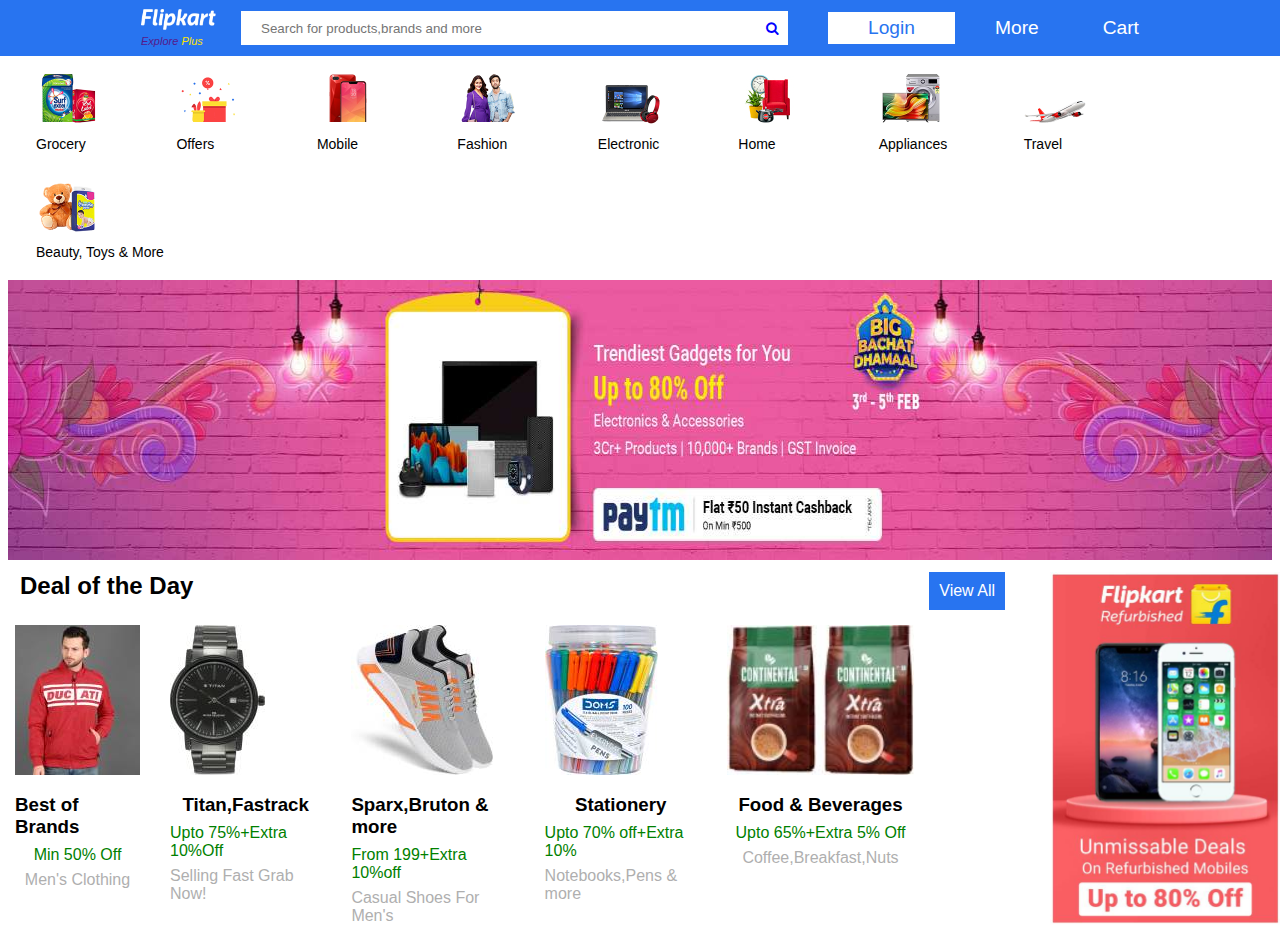
<file: index.html>
<!DOCTYPE html>
<html lang="en">

<head>
    <meta charset="UTF-8">
    <meta http-equiv="X-UA-Compatible" content="IE=edge">
    <meta name="viewport" content="width=device-width, initial-scale=1.0">
    <title>flipkart</title>
    <link rel="stylesheet" href="https://cdnjs.cloudflare.com/ajax/libs/font-awesome/4.7.0/css/font-awesome.min.css">
    
    <link rel="preconnect" href="https://fonts.googleapis.com" />
    <link rel="preconnect" href="https://fonts.gstatic.com" crossorigin />
    <link
      href="https://fonts.googleapis.com/css2?family=Montserrat:ital,wght@0,100;0,200;0,300;0,400;0,500;0,600;0,700;1,100;1,200;1,300;1,400;1,500;1,600&display=swap"
      rel="stylesheet"
    />
    <style>
        * {
        font-family:"Roboto",Arial,sans-serif;
      }
        *{
            margin:0;
            padding: 0;
            box-sizing: border-box;
        }
        .header {
            background-color: #2874f0;
            height: 56px;
            width: 100%;
            
        }
        .navbar{
            justify-content:center;
            align-items: center;
            display:flex;
            height: 56px;

        }


        a {
            text-decoration: none;

        }
        .white{
            color:white; 
        }

        .login {
            background-color: white;
            padding:5px 40px;
            color: #2874f0;
            margin:0 40px;

        }

        .border_none {
            border: none;
        }

       div.alignx {
            vertical-align: top;
            display: inline-block;
            justify-content: space;
            margin: 0 28px;
            padding:12px 8px;
        }
        .fsize{
            font-size:1.2rem;
        }
        .caption {
            display: block;
            font-size: 14px;
        }
        .input{
            padding:2.5px 20px;
            background-color: white;
            width:490px;
            margin:0 25px 0 0;
        }
        .search{
            background-color:white;
            padding:7px 0;
            ;
        }
        .cartspace{
            margin:0 0 0 4rem;
        }
        .explore{
            font-style: italic;
            font-size: 11px;
        }
        .logo{
            margin:0 25px 0 0;
        }
        .bpadding{
            padding:8px; 
        }
        .inline{
            display: inline;
        }
        .flex{
            display: flex;
        }
        .card{
            display:flex
        }
        .side_offer{
            margin:0 0 0 45px;
        }
        .card_child{
            padding:25px 15px;
        }
        .secondary-element {
        display: flex;
        flex-direction: column;
        align-items: center;
      }
      .text-success {
        color: green;
        padding: 8px 0 0 0;
      }

      .text-disabled {
        color: #afafaf;
        padding:7px 0 0 0;
    }
    .text-primary{
        margin:15px 0 0 0;
    }
    .img-center{
        align-items: center;
    }
    .deal-of-day{
        padding:15px 20px;
        display: inline;
    }
    .view-all-button{
        background-color:#2874f0;
        float: right;
    }
    .view-all{
        float:right;
        color:white;
        padding: 10px;
    }
    .dod-inline{
        display:inline-block;
    }
    </style>

</head>

<body>
    <div class="header">
        <div class="navbar">
        <div class="logo fsize"> 
            <img src="flipkart.png" alt="" width="75px" height="20.11px">
            <p class="explore"><a href="">Explore <span style="color:#ffe500 ">Plus</span></a></p>
        </div>
        <div class="search ">
            <input type="search" placeholder="Search for products,brands and more"class="border_none input"  /><button class="button border_none "  style="padding:0 10px;background-color:white; color:blue"><i class="fa fa-search border_none"></i></button>
        </div>
        <div class="fsize login" >Login</div>
        <div class="fsize white" >More</div>
        <div class="fsize white cartspace">Cart</div>

    </div>

       

    </div>
    <div class="image">
        <div class="alignx"><img src="grocery.png"  width="64px" height="64px"/><span class="caption">Grocery</span></div>
        <div class="alignx"><img src="offers.png" width="64px" height="64px"/><span class="caption">Offers</span></div>
        <div class="alignx"><img src="mobile.png" width="64px" height="64px"/><span class="caption">Mobile</span></div>
        <div class="alignx"><img src="fashion.png" width="64px" height="64px"/><span class="caption">Fashion</span></div>
        <div class="alignx"><img src="electronic.png" width="64px" height="64px"/><span class="caption">Electronic</span></div>
        <div class="alignx"><img src="Home.jpg" width="64px" height="64px"/><span class="caption">Home</span></div>
        <div class="alignx"><img src="Appliances.png" width="64px" height="64px"/><span class="caption">Appliances</span></div>
        <div class="alignx"><img src="Travel.png" width="64px" height="64px"/><span class="caption">Travel</span></div>
        <div class="alignx"><img src="Beauty,toys.png" width="64px" height="64px"/><span class="caption">Beauty, Toys & More</span></div>
    <div>

    </div>
 

<!-- bannner start  -->

    <div>
       
        <div class="bpadding">
            <img src="banner1.jpg" width="100%" height="280px"/>
        </div>

    </div>
<!-- banner end -->
      <div class="flex">
        
        <!-- section 1 -->
        <div >
            <div>
                <div class="deal-of-day">
                    <h2 class="dod-inline"> Deal of the Day</h2>
                    <div class="view-all-button">
                        <a class="view-all">View All</a>
                    </div>
                </div>
                
            </div>
            
            <div class="card">
                 <!-- 1 -->
            <div class="card_child">
                <div class="img-center">
                    <!-- for image -->
                    <img src="/card/best-of-brand.jpeg" height="150px" />
                </div>
                <!-- for written content -->
                <div class="secondary-element">
                    <h3 class="text-primary">Best of Brands</h3>
                    <p class="text-success">Min 50% Off</p>
                    <p class="text-disabled">Men's Clothing</p>
                </div>
            </div>
            <!-- 2 -->
            <div class="card_child">
                <div class="img-center">
                    <!-- for image -->
                    <img src="/card/watch.jpeg" height="150px" />
                </div>
                <!-- for written content -->
                <div class="secondary-element">
                    <h3 class="text-primary">Titan,Fastrack</h3>
                    <p class="text-success">Upto 75%+Extra 10%Off</p>
                    <p class="text-disabled">Selling Fast Grab Now!</p>
                </div>
            </div>
            <!-- 3 -->
            <div class="card_child">
                <div class="img-center">
                    <!-- for image -->
                    <img src="/card/shoes.jpeg"height="150px" />
                </div>
                <!-- for written content -->
                <div class="secondary-element">
                    <h3 class="text-primary">Sparx,Bruton & more</h3>
                    <p class="text-success">From 199+Extra 10%off</p>
                    <p class="text-disabled">Casual Shoes For Men's</p>
                </div>
            </div>
            <!-- 4 -->
            <div class="card_child">
                <div class="img-center">
                    <!-- for image -->
                    <img src="/card/stationery.jpeg"height="150px" />
                </div>
                <!-- for written content -->
                <div class="secondary-element">
                    <h3 class="text-primary">Stationery</h3>
                    <p class="text-success">Upto 70% off+Extra 10%</p>
                    <p class="text-disabled">Notebooks,Pens & more</p>
                </div>
            </div>
            <!-- 5 -->
            <div class="card_child">
                <div class="img-center">
                    <!-- for image -->
                    <img src="/card/foods.jpeg" height="150px"/>
                </div>
                <!-- for written content -->
                <div class="secondary-element">
                    <h3 class="text-primary">Food & Beverages</h3>
                    <p class="text-success">Upto 65%+Extra 5% Off</p>
                    <p class="text-disabled">Coffee,Breakfast,Nuts</p>
                </div>
            </div>
            </div>

        </div>
        
        
        
        <!-- section 2 -->
        <div class="side_offer">
         <img src="side_offer.jpg" width="230px" height="353px"/>
        </div>
  


      </div>





</body>

</html>
</file>
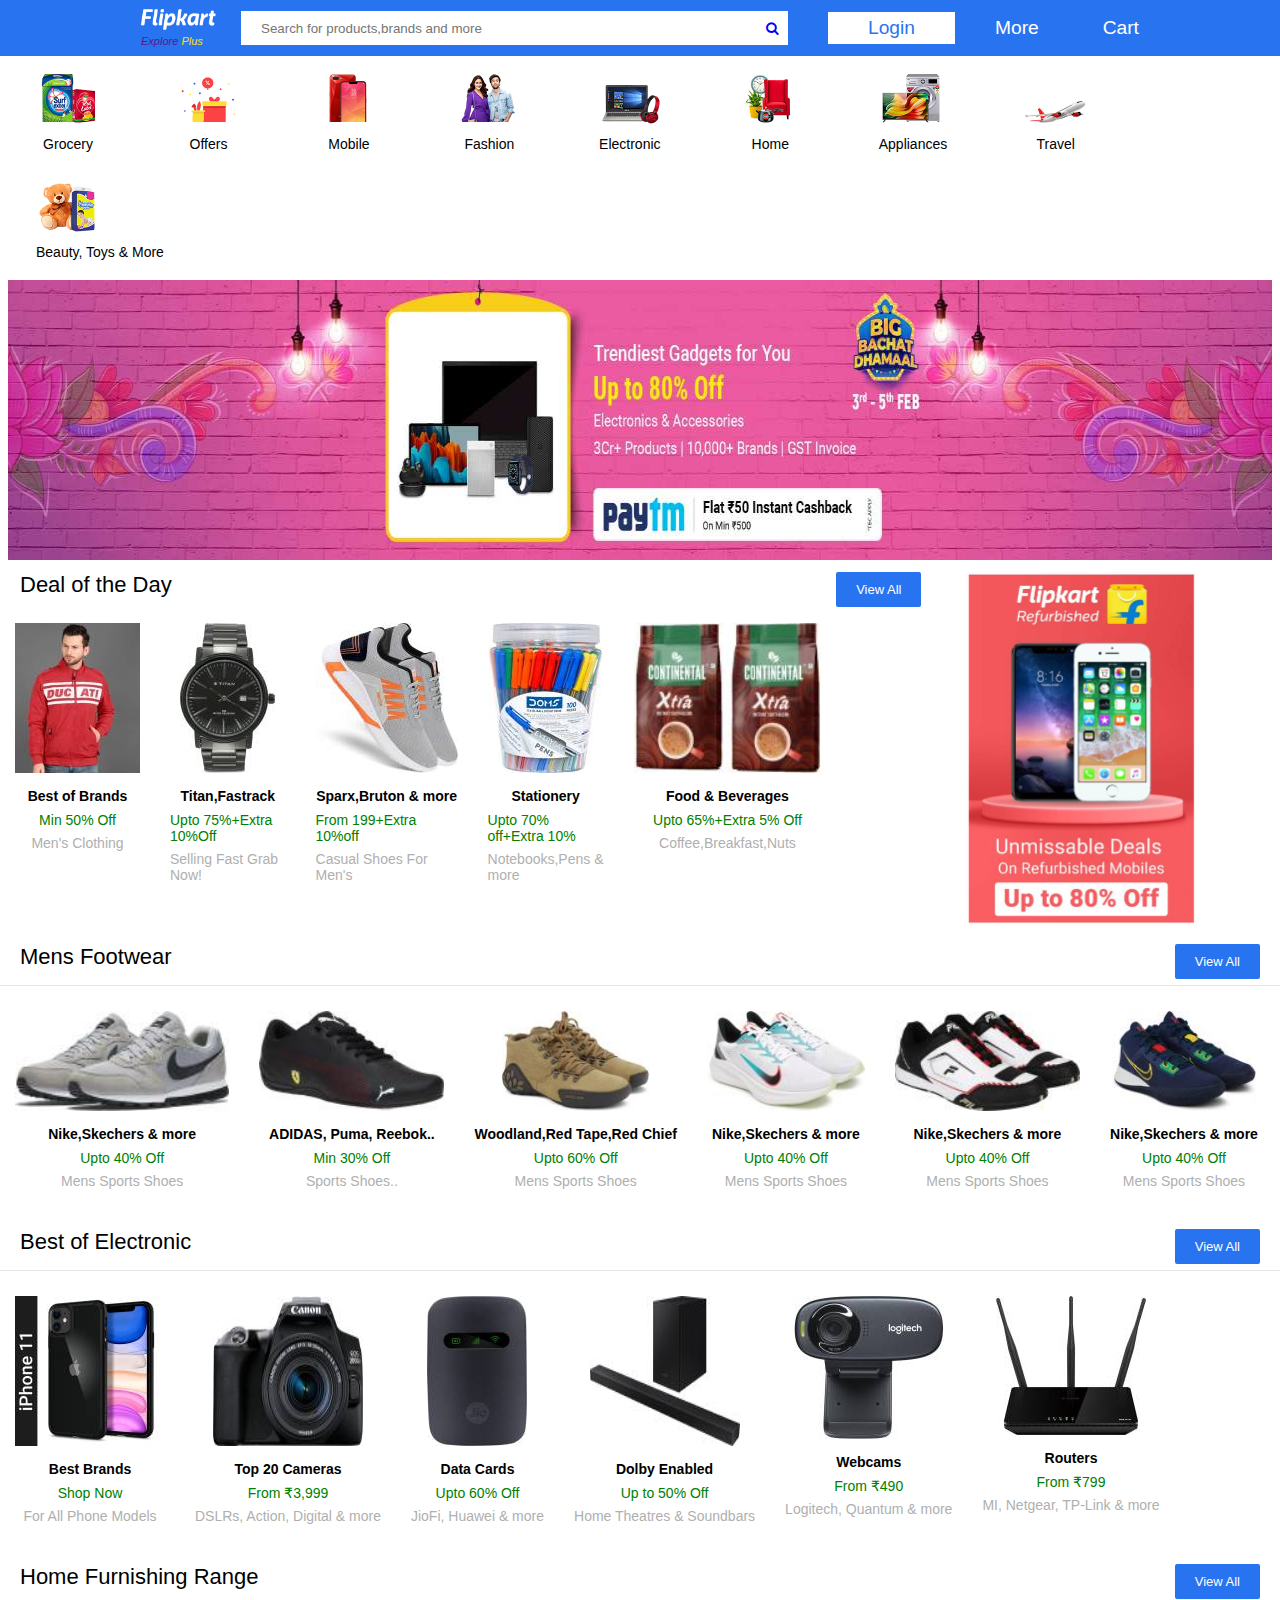
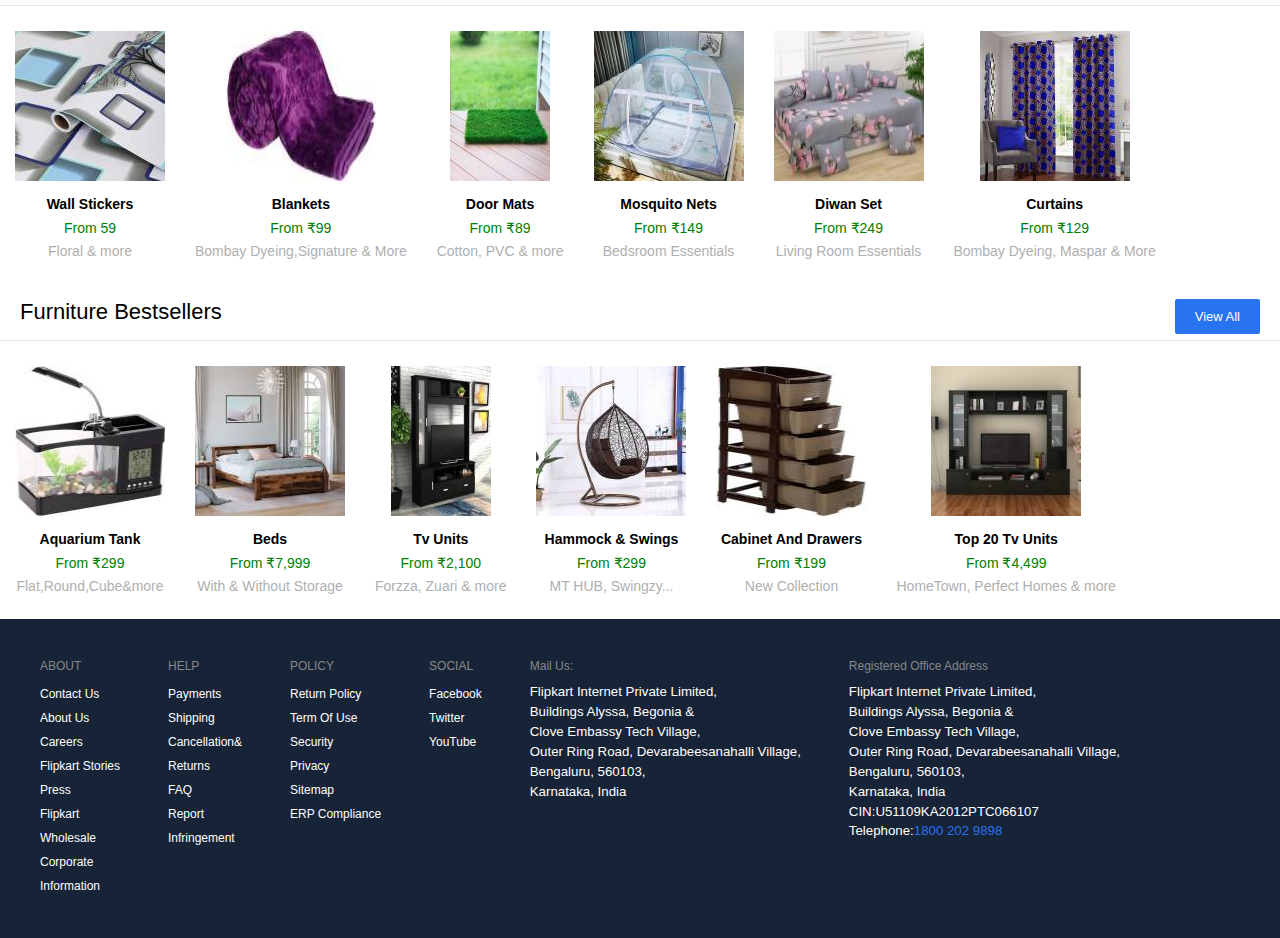
<file: fheader.html>
<!DOCTYPE html>
<html lang="en">

<head>
    <meta charset="UTF-8">
    <meta http-equiv="X-UA-Compatible" content="IE=edge">
    <meta name="viewport" content="width=device-width, initial-scale=1.0">
    <title>flipkart</title>
    <link rel="stylesheet" href="https://cdnjs.cloudflare.com/ajax/libs/font-awesome/4.7.0/css/font-awesome.min.css">
    
    <link rel="preconnect" href="https://fonts.googleapis.com" />
    <link rel="preconnect" href="https://fonts.gstatic.com" crossorigin />
    <link
      href="https://fonts.googleapis.com/css2?family=Montserrat:ital,wght@0,100;0,200;0,300;0,400;0,500;0,600;0,700;1,100;1,200;1,300;1,400;1,500;1,600&display=swap"
      rel="stylesheet"
    />
    <link rel="stylesheet" href="style.css">

</head>

<body class="roboto">
    <div class="header">
        <div class="navbar">
        <div class="logo fsize"> 
            <img src="flipkart.png" alt="" width="75px" height="20.11px">
            <p class="explore"><a href="">Explore <span style="color:#ffe500 ">Plus</span></a></p>
        </div>
        <div class="search ">
            <input type="search" placeholder="Search for products,brands and more"class="border_none input"  /><button class="button border_none "  style="padding:0 10px;background-color:white; color:blue"><i class="fa fa-search border_none"></i></button>
        </div>
        <div class="fsize login" >Login</div>
        <div class="fsize white" >More</div>
        <div>
            
            <div class="fsize white cartspace">Cart</div>
        </div>
        
        </div>

    </div>
    <div class="image">
        <div class="alignx"><img src="grocery.png"  width="64px" height="64px"/><span class="caption">Grocery</span></div>
        <div class="alignx"><img src="offers.png" width="64px" height="64px"/><span class="caption">Offers</span></div>
        <div class="alignx"><img src="mobile.png" width="64px" height="64px"/><span class="caption">Mobile</span></div>
        <div class="alignx"><img src="fashion.png" width="64px" height="64px"/><span class="caption">Fashion</span></div>
        <div class="alignx"><img src="electronic.png" width="64px" height="64px"/><span class="caption">Electronic</span></div>
        <div class="alignx"><img src="Home.jpg" width="64px" height="64px"/><span class="caption">Home</span></div>
        <div class="alignx"><img src="Appliances.png" width="64px" height="64px"/><span class="caption">Appliances</span></div>
        <div class="alignx"><img src="Travel.png" width="64px" height="64px"/><span class="caption">Travel</span></div>
        <div class="alignx"><img src="Beauty,toys.png" width="64px" height="64px"/><span class="caption">Beauty, Toys & More</span></div>
    <div>

    </div>
 

<!-- bannner start  -->

    <div>
       
        <div class="bpadding">
            <img src="banner1.jpg" class="banner" width="100%" height="280px"/>
        </div>

    </div>
<!-- banner end -->
      <div class="flex">
        
        <!-- section 1 -->
        <div >
            <div>
                <div class="deal-of-day">
                    <h2 class="top-pick-h2">Deal of the Day</h2>
                    <!-- <h2 class="dod-inline"> Deal of the Day</h2> -->
                    <div class="tpview">
                        <a href="#" class="tp-view-all">View All</a>
                    </div>
                </div>
                
            </div>
            
            <div class="card">
                 <!-- 1 -->
            <div class="card_child">
                <div class="img-center">
                    <!-- for image -->
                    <img src="/card/best-of-brand.jpeg" height="150px" />
                </div>
                <!-- for written content -->
                <div class="secondary-element">
                    <h3 class="text-primary">Best of Brands</h3>
                    <p class="text-success">Min 50% Off</p>
                    <p class="text-disabled">Men's Clothing</p>
                </div>
            </div>
            <!-- 2 -->
            <div class="card_child">
                <div class="img-center">
                    <!-- for image -->
                    <img src="/card/watch.jpeg" height="150px" />
                </div>
                <!-- for written content -->
                <div class="secondary-element">
                    <h3 class="text-primary">Titan,Fastrack</h3>
                    <p class="text-success">Upto 75%+Extra 10%Off</p>
                    <p class="text-disabled">Selling Fast Grab Now!</p>
                </div>
            </div>
            <!-- 3 -->
            <div class="card_child">
                <div class="img-center">
                    <!-- for image -->
                    <img src="/card/shoes.jpeg"height="150px" />
                </div>
                <!-- for written content -->
                <div class="secondary-element">
                    <h3 class="text-primary">Sparx,Bruton & more</h3>
                    <p class="text-success">From 199+Extra 10%off</p>
                    <p class="text-disabled">Casual Shoes For Men's</p>
                </div>
            </div>
            <!-- 4 -->
            <div class="card_child">
                <div class="img-center">
                    <!-- for image -->
                    <img src="/card/stationery.jpeg"height="150px" />
                </div>
                <!-- for written content -->
                <div class="secondary-element">
                    <h3 class="text-primary">Stationery</h3>
                    <p class="text-success">Upto 70% off+Extra 10%</p>
                    <p class="text-disabled">Notebooks,Pens & more</p>
                </div>
            </div>
            <!-- 5 -->
            <div class="card_child">
                <div class="img-center">
                    <!-- for image -->
                    <img src="/card/foods.jpeg" height="150px"/>
                </div>
                <!-- for written content -->
                <div class="secondary-element">
                    <h3 class="text-primary">Food & Beverages</h3>
                    <p class="text-success">Upto 65%+Extra 5% Off</p>
                    <p class="text-disabled">Coffee,Breakfast,Nuts</p>
                </div>
            </div>
            </div>

        </div>
        
        
        
        <!-- section 2 -->
        <div class="side_offer">
         <img src="side_offer.jpg" width="230px" height="353px"/>
        </div>
    
    </div>

    
    <!-- Top pick start -->
    <div class="top-pick">

        <div>
            <h2 class="top-pick-h2">Mens Footwear</h2>
            <div class="tpview">
                <a href="#" class="tp-view-all">View All</a>
            </div>
        </div>

    </div>
    <!-- Top pick end -->

    
    <!-- Card start -->
    <div class="card">
        <!-- 1 -->
        <div class="card_child">
            <div class="img-center">
                <!-- for image -->
                <img src="/mens-footwear/1.jpeg" height="100px"  />
            </div>
            <!-- for written content -->
            <div class="secondary-element">
                <h3 class="text-primary">Nike,Skechers & more</h3>
                <p class="text-success">Upto 40% Off</p>
                <p class="text-disabled">Mens Sports Shoes</p>
            </div>
        </div>        
        <!-- 2 -->
        <div class="card_child">
            <div class="img-center">
                <!-- for image -->
                <img src="/mens-footwear/2.jpeg"  height="100px"/>
            </div>
            <!-- for written content -->
            <div class="secondary-element">
                <h3 class="text-primary">ADIDAS, Puma, Reebok..</h3>
                <p class="text-success">Min 30% Off</p>
                <p class="text-disabled">Sports Shoes..</p>
            </div>
        </div>   
        <!-- 3 -->
        <div class="card_child">
            <div class="img-center">
                <!-- for image -->
                <img src="/mens-footwear/3.jpeg" height="100px"/>
            </div>
            <!-- for written content -->
            <div class="secondary-element">
                <h3 class="text-primary">Woodland,Red Tape,Red Chief</h3>
                <p class="text-success">Upto 60% Off</p>
                <p class="text-disabled">Mens Sports Shoes</p>
            </div>
        </div>   
        <!-- 4 -->
        <div class="card_child">
            <div class="img-center">
                <!-- for image -->
                <img src="/mens-footwear/4.jpeg" height="100px"/>
            </div>
            <!-- for written content -->
            <div class="secondary-element">
                <h3 class="text-primary">Nike,Skechers & more</h3>
                <p class="text-success">Upto 40% Off</p>
                <p class="text-disabled">Mens Sports Shoes</p>
            </div>
        </div>   
        <!-- 5 -->
        <div class="card_child">
            <div class="img-center">
                <!-- for image -->
                <img src="/mens-footwear/5.jpeg" height="100px"/>
            </div>
            <!-- for written content -->
            <div class="secondary-element">
                <h3 class="text-primary">Nike,Skechers & more</h3>
                <p class="text-success">Upto 40% Off</p>
                <p class="text-disabled">Mens Sports Shoes</p>
            </div>
        </div>   
        <!-- 6 -->
        <div class="card_child">
            <div class="img-center">
                <!-- for image -->
                <img src="/mens-footwear/6.jpeg" height="100px"/>
            </div>
            <!-- for written content -->
            <div class="secondary-element">
                <h3 class="text-primary">Nike,Skechers & more</h3>
                <p class="text-success">Upto 40% Off</p>
                <p class="text-disabled">Mens Sports Shoes</p>
            </div>
        </div>   
    </div>


    <!-- Best of electronic -->
    <div class="top-pick">

        <div>
            <h2 class="top-pick-h2">Best of Electronic</h2>
            <div class="tpview">
                <a href="#" class="tp-view-all">View All</a>
            </div>
        </div>

    </div>

    <div class="card">
        <!-- 1 -->
        <div class="card_child">
            <div class="img-center">
                <!-- for image -->
                <img src="/electronic/1.jpeg" height="150px" width="150px"  />
            </div>
            <!-- for written content -->
            <div class="secondary-element">
                <h3 class="text-primary">Best Brands</h3>
                <p class="text-success">Shop Now</p>
                <p class="text-disabled">For All Phone Models</p>
            </div>
        </div>        
        <!-- 2 -->
        <div class="card_child">
            <div class="img-center">
                <!-- for image -->
                <img src="/electronic/2.jpeg"  height="150px" width="150px"/>
            </div>
            <!-- for written content -->
            <div class="secondary-element">
                <h3 class="text-primary">Top 20 Cameras</h3>
                <p class="text-success">From ₹3,999</p>
                <p class="text-disabled">DSLRs, Action, Digital & more</p>
            </div>
        </div>   
        <!-- 3 -->
        <div class="card_child">
            <div class="img-center">
                <!-- for image -->
                <img src="/electronic/3.jpeg" height="150px" width="100px"/>
            </div>
            <!-- for written content -->
            <div class="secondary-element">
                <h3 class="text-primary">Data Cards</h3>
                <p class="text-success">Upto 60% Off</p>
                <p class="text-disabled">JioFi, Huawei & more</p>
            </div>
        </div>   
        <!-- 4 -->
        <div class="card_child">
            <div class="img-center">
                <!-- for image -->
                <img src="/electronic/4.jpeg"height="150px" width="150px"/>
            </div>
            <!-- for written content -->
            <div class="secondary-element">
                <h3 class="text-primary">Dolby Enabled</h3>
                <p class="text-success">Up to 50% Off</p>
                <p class="text-disabled">Home Theatres & Soundbars</p>
            </div>
        </div>   
        <!-- 5 -->
        <div class="card_child">
            <div class="img-center">
                <!-- for image -->
                <img src="/electronic/5.jpeg" width="150px"/>
            </div>
            <!-- for written content -->
            <div class="secondary-element">
                <h3 class="text-primary">Webcams</h3>
                <p class="text-success">From ₹490</p>
                <p class="text-disabled">Logitech, Quantum & more</p>
            </div>
        </div>   
        <!-- 6 -->
        <div class="card_child">
            <div class="img-center">
                <!-- for image -->
                <img src="/electronic/6.jpeg" width="150px"/>
            </div>
            <!-- for written content -->
            <div class="secondary-element">
                <h3 class="text-primary">Routers</h3>
                <p class="text-success">From ₹799</p>
                <p class="text-disabled">MI, Netgear, TP-Link  & more</p>
            </div>
        </div>   
    </div>

<!-- home furnishing -->

    <div class="top-pick">

        <div>
            <h2 class="top-pick-h2">Home Furnishing Range</h2>
            <div class="tpview">
                <a href="#" class="tp-view-all">View All</a>
            </div>
        </div>

    </div>
<!-- card start -->
    <div class="card">
        <!-- 1 -->
        <div class="card_child">
            <div class="img-center">
                <!-- for image -->
                <img src="/furnishing/1.jpeg" height="150px" width="150px"  />
            </div>
            <!-- for written content -->
            <div class="secondary-element">
                <h3 class="text-primary">Wall Stickers</h3>
                <p class="text-success">From 59</p>
                <p class="text-disabled">Floral & more</p>
            </div>
        </div>        
        <!-- 2 -->
        <div class="card_child">
            <div class="img-center">
                <!-- for image -->
                <img src="/furnishing/2.jpeg"  height="150px" width="150px"/>
            </div>
            <!-- for written content -->
            <div class="secondary-element">
                <h3 class="text-primary">Blankets</h3>
                <p class="text-success">From ₹99</p>
                <p class="text-disabled">Bombay Dyeing,Signature & More</p>
            </div>
        </div>   
        <!-- 3 -->
        <div class="card_child">
            <div class="img-center">
                <!-- for image -->
                <img src="/furnishing/3.jpeg" height="150px" width="100px"/>
            </div>
            <!-- for written content -->
            <div class="secondary-element">
                <h3 class="text-primary">Door Mats</h3>
                <p class="text-success">From ₹89</p>
                <p class="text-disabled">Cotton, PVC & more</p>
            </div>
        </div>   
        <!-- 4 -->
        <div class="card_child">
            <div class="img-center">
                <!-- for image -->
                <img src="/furnishing/4.jpeg" height="150px" width="150px"/>
            </div>
            <!-- for written content -->
            <div class="secondary-element">
                <h3 class="text-primary">Mosquito Nets</h3>
                <p class="text-success">From ₹149</p>
                <p class="text-disabled">Bedsroom Essentials</p>
            </div>
        </div>   
        <!-- 5 -->
        <div class="card_child">
            <div class="img-center">
                <!-- for image -->
                <img src="/furnishing/5.jpeg" height="150px" width="150px"/>
            </div>
            <!-- for written content -->
            <div class="secondary-element">
                <h3 class="text-primary">Diwan Set</h3>
                <p class="text-success">From ₹249</p>
                <p class="text-disabled">Living Room Essentials</p>
            </div>
        </div>   
        <!-- 6 -->
        <div class="card_child">
            <div class="img-center">
                <!-- for image -->
                <img src="/furnishing/6.jpeg" height="150px" width="150px"/>
            </div>
            <!-- for written content -->
            <div class="secondary-element">
                <h3 class="text-primary">Curtains</h3>
                <p class="text-success">From  ₹129</p>
                <p class="text-disabled">Bombay Dyeing, Maspar & More</p>
            </div>
        </div>   
    </div>


    <!-- Furniture  -->
    <div class="top-pick">

        <div>
            <h2 class="top-pick-h2">Furniture Bestsellers</h2>
            <div class="tpview">
                <a href="#" class="tp-view-all">View All</a>
            </div>
        </div>

    </div>

    <!-- card start-->
    <div class="card">
        <!-- 1 -->
        <div class="card_child">
            <div class="img-center">
                <!-- for image -->
                <img src="/furniture/1.jpeg" height="150px" width="150px"  />
            </div>
            <!-- for written content -->
            <div class="secondary-element">
                <h3 class="text-primary">Aquarium Tank</h3>
                <p class="text-success">From ₹299</p>
                <p class="text-disabled">Flat,Round,Cube&more</p>
            </div>
        </div>        
        <!-- 2 -->
        <div class="card_child">
            <div class="img-center">
                <!-- for image -->
                <img src="/furniture/2.jpeg"  height="150px" width="150px"/>
            </div>
            <!-- for written content -->
            <div class="secondary-element">
                <h3 class="text-primary">Beds</h3>
                <p class="text-success">From ₹7,999</p>
                <p class="text-disabled">With & Without Storage</p>
            </div>
        </div>   
        <!-- 3 -->
        <div class="card_child">
            <div class="img-center">
                <!-- for image -->
                <img src="/furniture/3.jpeg" height="150px" width="100px"/>
            </div>
            <!-- for written content -->
            <div class="secondary-element">
                <h3 class="text-primary">Tv Units</h3>
                <p class="text-success">From ₹2,100</p>
                <p class="text-disabled">Forzza, Zuari & more</p>
            </div>
        </div>   
        <!-- 4 -->
        <div class="card_child">
            <div class="img-center">
                <!-- for image -->
                <img src="/furniture/4.jpeg" height="150px" width="150px"/>
            </div>
            <!-- for written content -->
            <div class="secondary-element">
                <h3 class="text-primary">Hammock & Swings</h3>
                <p class="text-success">From ₹299</p>
                <p class="text-disabled">MT HUB, Swingzy...</p>
            </div>
        </div>   
        <!-- 5 -->
        <div class="card_child">
            <div class="img-center">
                <!-- for image -->
                <img src="/furniture/5.jpeg" height="150px" width="150px"/>
            </div>
            <!-- for written content -->
            <div class="secondary-element">
                <h3 class="text-primary">Cabinet And Drawers</h3>
                <p class="text-success">From ₹199</p>
                <p class="text-disabled">New Collection</p>
            </div>
        </div>   
        <!-- 6 -->
        <div class="card_child">
            <div class="img-center">
                <!-- for image -->
                <img src="/furniture/6.jpeg" height="150px" width="150px"/>
            </div>
            <!-- for written content -->
            <div class="secondary-element">
                <h3 class="text-primary">Top 20 Tv Units</h3>
                <p class="text-success">From ₹4,499</p>
                <p class="text-disabled">HomeTown, Perfect Homes & more</p>
            </div>
        </div>   
    </div>


<!-- Footer -->
<div>
    <div class="footer">
        
        <div class="child-footer">
            
            <div class="footer-column">
                <p>ABOUT</p>
                <a href="">Contact Us</a>
                <a href="">About Us</a>
                <a href="">Careers</a>
                <a href="">Flipkart Stories</a>
                <a href="">Press</a>
                <a href="">Flipkart</a>
                <a href="">Wholesale</a>
                <a href="">Corporate</a>
                <a href="">Information</a>
            </div>

            <div class="footer-column">
                <p>HELP</p>
                <a href="">Payments</a>
                <a href="">Shipping</a>
                <a href="">Cancellation&</a>
                <a href="">Returns</a>
                <a href="">FAQ</a>
                <a href="">Report</a>
                <a href="">Infringement</a>
                
            </div>

            <div class="footer-column">
                <p>POLICY</p>
                <a href="">Return Policy</a>
                <a href="">Term Of Use</a>
                <a href="">Security</a>
                <a href="">Privacy</a>
                <a href="">Sitemap</a>
                <a href="">ERP Compliance</a>
                
                
            </div>

            <div class="footer-column">
                <p>SOCIAL</p>
                <a href="">Facebook</a>
                <a href="">Twitter</a>
                <a href="">YouTube</a>
         
            </div>

            <div class="footer-column">
                <p>Mail Us:</p>
                <h5>Flipkart Internet Private Limited,</h5>
                <h5> Buildings Alyssa, Begonia & </h5>
                <h5> Clove Embassy Tech Village, </h5>
                <h5> Outer Ring Road, Devarabeesanahalli Village, </h5>
                <h5> Bengaluru, 560103, </h5>
                <h5> Karnataka, India</h5>
         
            </div>

            <div class="footer-column">
                <p>Registered Office Address</p>
                <h5>Flipkart Internet Private Limited,</h5>
                <h5> Buildings Alyssa, Begonia & </h5>
                <h5> Clove Embassy Tech Village, </h5>
                <h5> Outer Ring Road, Devarabeesanahalli Village, </h5>
                <h5> Bengaluru, 560103, </h5>
                <h5> Karnataka, India</h5>
                <h5>CIN:U51109KA2012PTC066107</h5>
                <h5>Telephone:<span class="telephone">1800 202 9898</span></h5>
         
            </div>

        </div>

    </div>


</div>

</body>

</html>
</file>
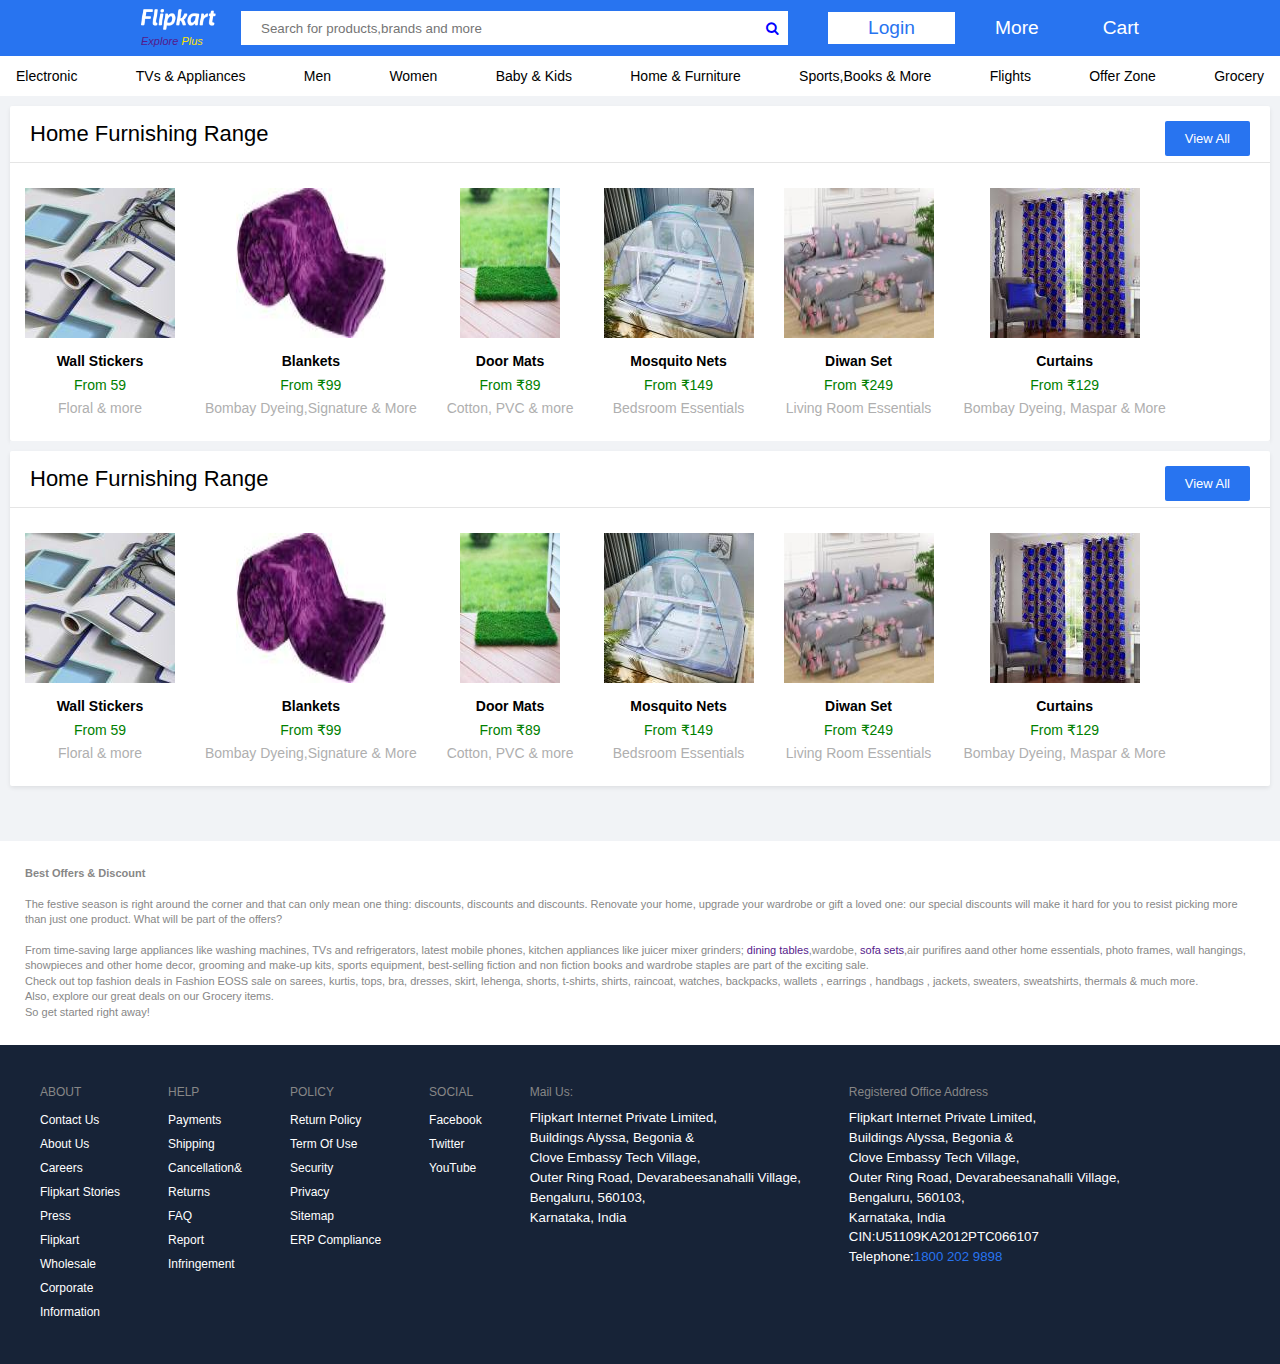
<file: top-offers.html>
<!DOCTYPE html>
<html lang="en">
<head>
    <meta charset="UTF-8">
    <meta http-equiv="X-UA-Compatible" content="IE=edge">
    <meta name="viewport" content="width=device-width, initial-scale=1.0">
    <title>Offers</title>

    <link rel="stylesheet" href="https://cdnjs.cloudflare.com/ajax/libs/font-awesome/4.7.0/css/font-awesome.min.css">
    
    <link rel="preconnect" href="https://fonts.googleapis.com" />
    <link rel="preconnect" href="https://fonts.gstatic.com" crossorigin />
    <link
      href="https://fonts.googleapis.com/css2?family=Montserrat:ital,wght@0,100;0,200;0,300;0,400;0,500;0,600;0,700;1,100;1,200;1,300;1,400;1,500;1,600&display=swap"
      rel="stylesheet"
    />
    <link rel="stylesheet" href="style.css">
</head>
<body class="container">
<div>
    <div class="header">
        <div class="navbar">
        <div class="logo fsize"> 
            <img src="flipkart.png" alt="" width="75px" height="20.11px">
            <p class="explore"><a href="">Explore <span style="color:#ffe500 ">Plus</span></a></p>
        </div>
        <div class="search ">
            <input type="search" placeholder="Search for products,brands and more"class="border_none input"  /><button class="button border_none "  style="padding:0 10px;background-color:white; color:blue"><i class="fa fa-search border_none"></i></button>
        </div>
        <div class="fsize login" >Login</div>
        <div class="fsize white" >More</div>
        <div>
            
            <div class="fsize white cartspace">Cart</div>
        </div>
        
        </div>

    </div>

    <div class="item-list-bg" >
        <div class="item-list">
            <div class="roboto"><span class="roboto">Electronic</span></div>
            <div><span>TVs & Appliances</span></div>
            <div><span>Men</span></div>
            <div><span>Women</span></div>
            <div><span>Baby & Kids</span></div>
            <div><span>Home & Furniture</span></div>
            <div><span>Sports,Books & More</span></div>
            <div><span>Flights</span></div>
            <div><span>Offer Zone</span></div>
            <div><span>Grocery</span></div>
        </div>
    </div>

    <div class="content-container">
        <!-- 1st content -->
        <div class="content-box">
          <!-- home furnishing -->

    <div class="top-pick">

        <div>
            <h2 class="top-pick-h2">Home Furnishing Range</h2>
            <div class="tpview">
                <a href="#" class="tp-view-all">View All</a>
            </div>
        </div>

    </div>
<!-- card start -->
    <div class="card">
        <!-- 1 -->
        <div class="card_child">
            <div class="img-center">
                <!-- for image -->
                <img src="/furnishing/1.jpeg" height="150px" width="150px"  />
            </div>
            <!-- for written content -->
            <div class="secondary-element">
                <h3 class="text-primary">Wall Stickers</h3>
                <p class="text-success">From 59</p>
                <p class="text-disabled">Floral & more</p>
            </div>
        </div>        
        <!-- 2 -->
        <div class="card_child">
            <div class="img-center">
                <!-- for image -->
                <img src="/furnishing/2.jpeg"  height="150px" width="150px"/>
            </div>
            <!-- for written content -->
            <div class="secondary-element">
                <h3 class="text-primary">Blankets</h3>
                <p class="text-success">From ₹99</p>
                <p class="text-disabled">Bombay Dyeing,Signature & More</p>
            </div>
        </div>   
        <!-- 3 -->
        <div class="card_child">
            <div class="img-center">
                <!-- for image -->
                <img src="/furnishing/3.jpeg" height="150px" width="100px"/>
            </div>
            <!-- for written content -->
            <div class="secondary-element">
                <h3 class="text-primary">Door Mats</h3>
                <p class="text-success">From ₹89</p>
                <p class="text-disabled">Cotton, PVC & more</p>
            </div>
        </div>   
        <!-- 4 -->
        <div class="card_child">
            <div class="img-center">
                <!-- for image -->
                <img src="/furnishing/4.jpeg" height="150px" width="150px"/>
            </div>
            <!-- for written content -->
            <div class="secondary-element">
                <h3 class="text-primary">Mosquito Nets</h3>
                <p class="text-success">From ₹149</p>
                <p class="text-disabled">Bedsroom Essentials</p>
            </div>
        </div>   
        <!-- 5 -->
        <div class="card_child">
            <div class="img-center">
                <!-- for image -->
                <img src="/furnishing/5.jpeg" height="150px" width="150px"/>
            </div>
            <!-- for written content -->
            <div class="secondary-element">
                <h3 class="text-primary">Diwan Set</h3>
                <p class="text-success">From ₹249</p>
                <p class="text-disabled">Living Room Essentials</p>
            </div>
        </div>   
        <!-- 6 -->
        <div class="card_child">
            <div class="img-center">
                <!-- for image -->
                <img src="/furnishing/6.jpeg" height="150px" width="150px"/>
            </div>
            <!-- for written content -->
            <div class="secondary-element">
                <h3 class="text-primary">Curtains</h3>
                <p class="text-success">From  ₹129</p>
                <p class="text-disabled">Bombay Dyeing, Maspar & More</p>
            </div>
        </div>   
    </div> 
            
        </div>
        <!-- space -->
    <div style="padding-bottom: 10px;background-color: #f1f3f6;"></div>
        <!-- space end -->
    
        
    <!-- 2nd content box -->
    <div class="content-box">
        <!-- home furnishing -->

    <div class="top-pick">

        <div>
            <h2 class="top-pick-h2">Home Furnishing Range</h2>
            <div class="tpview">
                <a href="#" class="tp-view-all">View All</a>
            </div>
        </div>

    </div>
<!-- card start -->
    <div class="card">
        <!-- 1 -->
        <div class="card_child">
            <div class="img-center">
                <!-- for image -->
                <img src="/furnishing/1.jpeg" height="150px" width="150px"  />
            </div>
            <!-- for written content -->
            <div class="secondary-element">
                <h3 class="text-primary">Wall Stickers</h3>
                <p class="text-success">From 59</p>
                <p class="text-disabled">Floral & more</p>
            </div>
        </div>        
        <!-- 2 -->
        <div class="card_child">
            <div class="img-center">
                <!-- for image -->
                <img src="/furnishing/2.jpeg"  height="150px" width="150px"/>
            </div>
            <!-- for written content -->
            <div class="secondary-element">
                <h3 class="text-primary">Blankets</h3>
                <p class="text-success">From ₹99</p>
                <p class="text-disabled">Bombay Dyeing,Signature & More</p>
            </div>
        </div>   
        <!-- 3 -->
        <div class="card_child">
            <div class="img-center">
                <!-- for image -->
                <img src="/furnishing/3.jpeg" height="150px" width="100px"/>
            </div>
            <!-- for written content -->
            <div class="secondary-element">
                <h3 class="text-primary">Door Mats</h3>
                <p class="text-success">From ₹89</p>
                <p class="text-disabled">Cotton, PVC & more</p>
            </div>
        </div>   
        <!-- 4 -->
        <div class="card_child">
            <div class="img-center">
                <!-- for image -->
                <img src="/furnishing/4.jpeg" height="150px" width="150px"/>
            </div>
            <!-- for written content -->
            <div class="secondary-element">
                <h3 class="text-primary">Mosquito Nets</h3>
                <p class="text-success">From ₹149</p>
                <p class="text-disabled">Bedsroom Essentials</p>
            </div>
        </div>   
        <!-- 5 -->
        <div class="card_child">
            <div class="img-center">
                <!-- for image -->
                <img src="/furnishing/5.jpeg" height="150px" width="150px"/>
            </div>
            <!-- for written content -->
            <div class="secondary-element">
                <h3 class="text-primary">Diwan Set</h3>
                <p class="text-success">From ₹249</p>
                <p class="text-disabled">Living Room Essentials</p>
            </div>
        </div>   
        <!-- 6 -->
        <div class="card_child">
            <div class="img-center">
                <!-- for image -->
                <img src="/furnishing/6.jpeg" height="150px" width="150px"/>
            </div>
            <!-- for written content -->
            <div class="secondary-element">
                <h3 class="text-primary">Curtains</h3>
                <p class="text-success">From  ₹129</p>
                <p class="text-disabled">Bombay Dyeing, Maspar & More</p>
            </div>
        </div>   
    </div>
        
    
    </div>
    <!-- 2nd content box end -->
</div>

<div style="padding-bottom: 35px;background-color: #f1f3f6;"></div>

<!-- footer -->

<!-- 1st part -->
<div class="footer-top-offer">
    <p><b>Best Offers & Discount</b>
    <br/>
    <br/>
     
The festive season is right around the corner and that can only mean one thing: discounts, discounts and discounts. Renovate your home, upgrade your wardrobe or gift a loved one: our special discounts will make it hard for you to resist picking more than just one product. What will be part of the offers?
    <br/>
    <br/>
    </p>
   <p>
    From time-saving large appliances like washing machines, TVs and refrigerators, latest mobile phones, kitchen appliances like juicer mixer grinders;
    <a href="">dining tables</a>,wardobe,
    <a href="">sofa sets</a>,air purifires aand other home essentials, photo frames, wall hangings, showpieces and other home decor,  grooming and make-up kits, sports equipment, best-selling fiction and non fiction books and wardrobe staples are part of the exciting sale.
     </p>
     <p>Check out top fashion deals in Fashion EOSS sale on sarees, kurtis, tops, bra, dresses, skirt, lehenga, shorts, t-shirts, shirts, raincoat, watches, backpacks, wallets , earrings , handbags ,  jackets, sweaters, sweatshirts, thermals & much more.</p>
     <p>Also, explore our great deals on our Grocery items.</p>
     <p>So get started right away!</p>
    
</div>
<!-- 1st part end  -->

    <!-- 2nd part  -->
    <div>
        <div class="footer">
            
            <div class="child-footer">
                
                <div class="footer-column">
                    <p>ABOUT</p>
                    <a href="">Contact Us</a>
                    <a href="">About Us</a>
                    <a href="">Careers</a>
                    <a href="">Flipkart Stories</a>
                    <a href="">Press</a>
                    <a href="">Flipkart</a>
                    <a href="">Wholesale</a>
                    <a href="">Corporate</a>
                    <a href="">Information</a>
                </div>
    
                <div class="footer-column">
                    <p>HELP</p>
                    <a href="">Payments</a>
                    <a href="">Shipping</a>
                    <a href="">Cancellation&</a>
                    <a href="">Returns</a>
                    <a href="">FAQ</a>
                    <a href="">Report</a>
                    <a href="">Infringement</a>
                    
                </div>
    
                <div class="footer-column">
                    <p>POLICY</p>
                    <a href="">Return Policy</a>
                    <a href="">Term Of Use</a>
                    <a href="">Security</a>
                    <a href="">Privacy</a>
                    <a href="">Sitemap</a>
                    <a href="">ERP Compliance</a>
                    
                    
                </div>
    
                <div class="footer-column">
                    <p>SOCIAL</p>
                    <a href="">Facebook</a>
                    <a href="">Twitter</a>
                    <a href="">YouTube</a>
             
                </div>
    
                <div class="footer-column">
                    <p>Mail Us:</p>
                    <h5>Flipkart Internet Private Limited,</h5>
                    <h5> Buildings Alyssa, Begonia & </h5>
                    <h5> Clove Embassy Tech Village, </h5>
                    <h5> Outer Ring Road, Devarabeesanahalli Village, </h5>
                    <h5> Bengaluru, 560103, </h5>
                    <h5> Karnataka, India</h5>
             
                </div>
    
                <div class="footer-column">
                    <p>Registered Office Address</p>
                    <h5>Flipkart Internet Private Limited,</h5>
                    <h5> Buildings Alyssa, Begonia & </h5>
                    <h5> Clove Embassy Tech Village, </h5>
                    <h5> Outer Ring Road, Devarabeesanahalli Village, </h5>
                    <h5> Bengaluru, 560103, </h5>
                    <h5> Karnataka, India</h5>
                    <h5>CIN:U51109KA2012PTC066107</h5>
                    <h5>Telephone:<span class="telephone">1800 202 9898</span></h5>
             
                </div>
    
            </div>
    
        </div>
    
    
    </div>
       <!-- 2nd part end -->


   




</body>
</html>
</file>
<file: style.css>
* {
    font-family:"Roboto",Arial,sans-serif;
  }
    *{
        margin:0;
        padding: 0;
        box-sizing: border-box;
    }
    .header {
        background-color: #2874f0;
        height: 56px;
        width: 100%;
        
    }
    .navbar{
        justify-content:center;
        align-items: center;
        display:flex;
        height: 56px;

    }


    a {
        text-decoration: none;

    }
    .white{
        color:white; 
    }

    .login {
        background-color: white;
        padding:5px 40px;
        color: #2874f0;
        margin:0 40px;

    }

    .border_none {
        border: none;
    }

   div.alignx {
        vertical-align: top;
        display: inline-block;
        justify-content: space;
        margin: 0 28px;
        padding:12px 8px;
    }
    .fsize{
        font-size:1.2rem;
    }
    .caption {
        display: block;
        font-size: 14px;
        text-align: center;
    }
    .input{
        padding:2.5px 20px;
        background-color: white;
        width:490px;
        margin:0 25px 0 0;
        outline:none;
    }
    .search{
        background-color:white;
        padding:7px 0;
        
    }
    .cartspace{
        margin:0 0 0 4rem;
    }
    .explore{
        font-style: italic;
        font-size: 11px;
    }
    .logo{
        margin:0 25px 0 0;
    }
    .bpadding{
        padding:8px; 
    }
    .inline{
        display: inline;
    }
    .flex{
        display: flex;
    }
    .card{
        display:flex
    }
    .side_offer{
        margin:0 0 0 45px;
    }
    .card_child{
        padding:25px 15px;
    }
    .secondary-element {
    display: flex;
    flex-direction: column;
    align-items: center;
  }
  .text-success {
    color: green;
    padding: 8px 0 0 0;
    font-size:14px
  }

  .text-disabled {
    color: #afafaf;
    padding:7px 0 0 0;
    font-size: 14px;
}
.text-primary{
    margin:15px 0 0 0;
    
    font-size: 14px;

}
.img-center{
   display: flex;
   justify-content: center;
}
.deal-of-day{
    padding:15px 20px;
    display: inline;
}
.view-all-button{
    background-color:#2874f0;
    float: right;
}
.view-all{
    
    color:white;
    padding: 10px;
}
.dod-inline{
    display:inline-block;
}
.top-pick{
    padding:15px 20px;
    border-bottom :1px solid rgba(0,0,0,.1);
}
.top-pick-h2{
    font-size: 22px;
    display: inline-block;
    font-weight: 500;
}
.tpview{
    float:right;
}
.tp-view-all{
    display: inline-block;
    font-size :13px;
    font-weight :500;
    padding :10px 20px;
    border-radius: 2px;
    color : #fff;
    background-color: #2874f0;
    border :none;
}
.footer{
    background-color: #172337;
    display:flex;
    padding: 40px;
}
.child-footer{
    display: flex;
    justify-content: space-between;
    width: 90%;
}
.footer-column{
    display: flex;
    flex-direction:column;
    color:white;
}
.footer-column a{
    text-decoration: none;
    font-size: 12px;
    color: white;
    line-height: 2;
}
.footer-column p{
    margin-bottom:9px;
    color:#878787;
    font-size:12px;
}
.footer-column h5{
    font-weight:normal;
    line-height: 1.5;
}
.telephone{
    color: #2874f0;
}


/* ===================Top-Offer Page Start================== */
.item-list-bg{
    background-color: #fff;
    box-shadow: 0 1px 1px 0 rgb(0 0 0 / 16%);
}
.item-list{
    display:flex;
    justify-content: space-between;
    margin:auto;
    align-items: center;
    height: 40px;
    max-width: 1248px;
    
    font-size: 14px;
    

}
.roboto{
    font-weight: 500;
    font-family: 'Roboto',Arial,sans-serif;
}
.container{
    background-color: #f1f3f6;
}
.content-container{
    margin:0 auto;
    padding: 10px;
    max-width: 1680px;
    background-color: #f1f3f6;
}
.content-box{
    background-color: #fff;
    border-radius:2px;
    box-shadow: 0 2px 4px 0 rgb(0 0 0 / 8%);
}
.card-space{
    padding:10px;
    background-color: #f1f3f6;
    /* margin:10px 0; */
}
.footer-top-offer{
    padding:25px 25px;
    margin-top: 10px;
    background-color: #fff;
    color:#878787;
    font-size: 11px;
    line-height: 1.4;
}



/* ===================Top-Offer Page end================== */

/* @media (min-width: 200px) and (max-width:600px){
    .banner{
        width:100%;
        height:280px;
        
    }
    .alignx{
        height:auto;
        width:auto;
        
    }
} */
</file>
